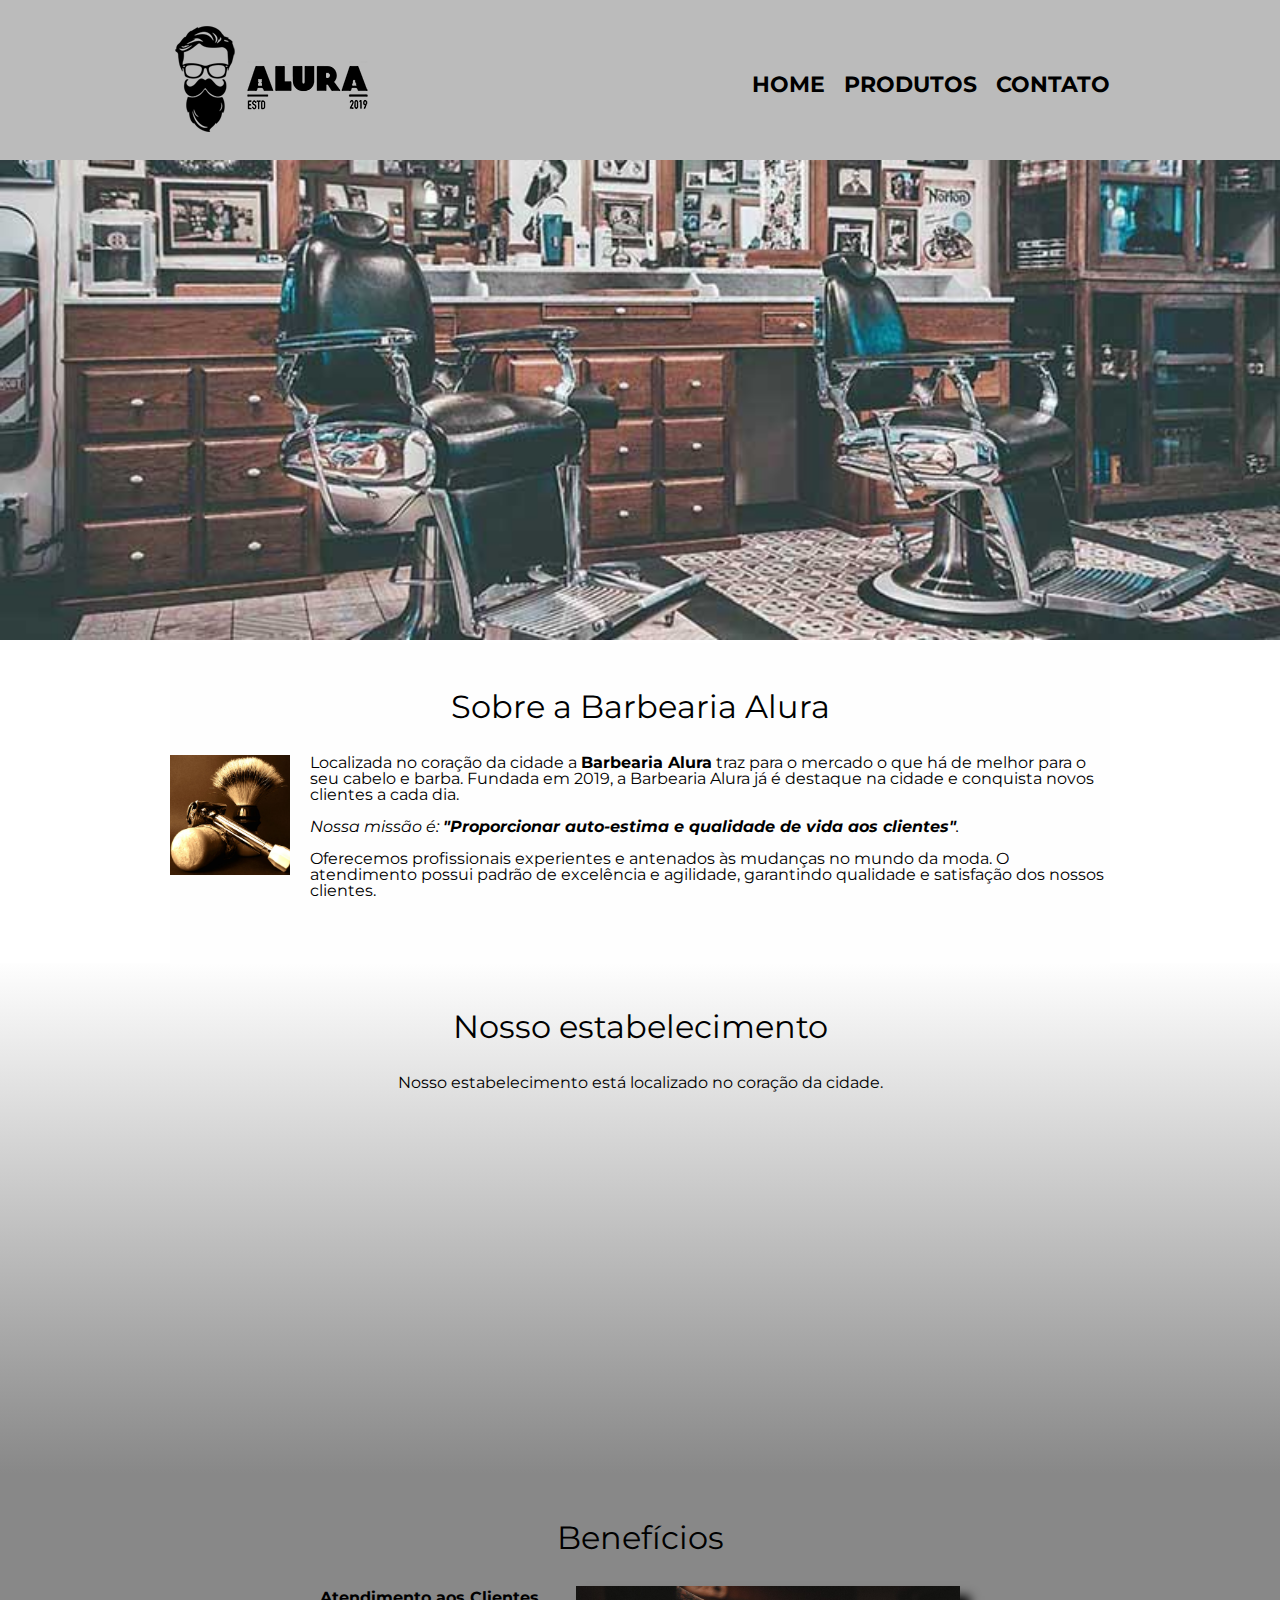
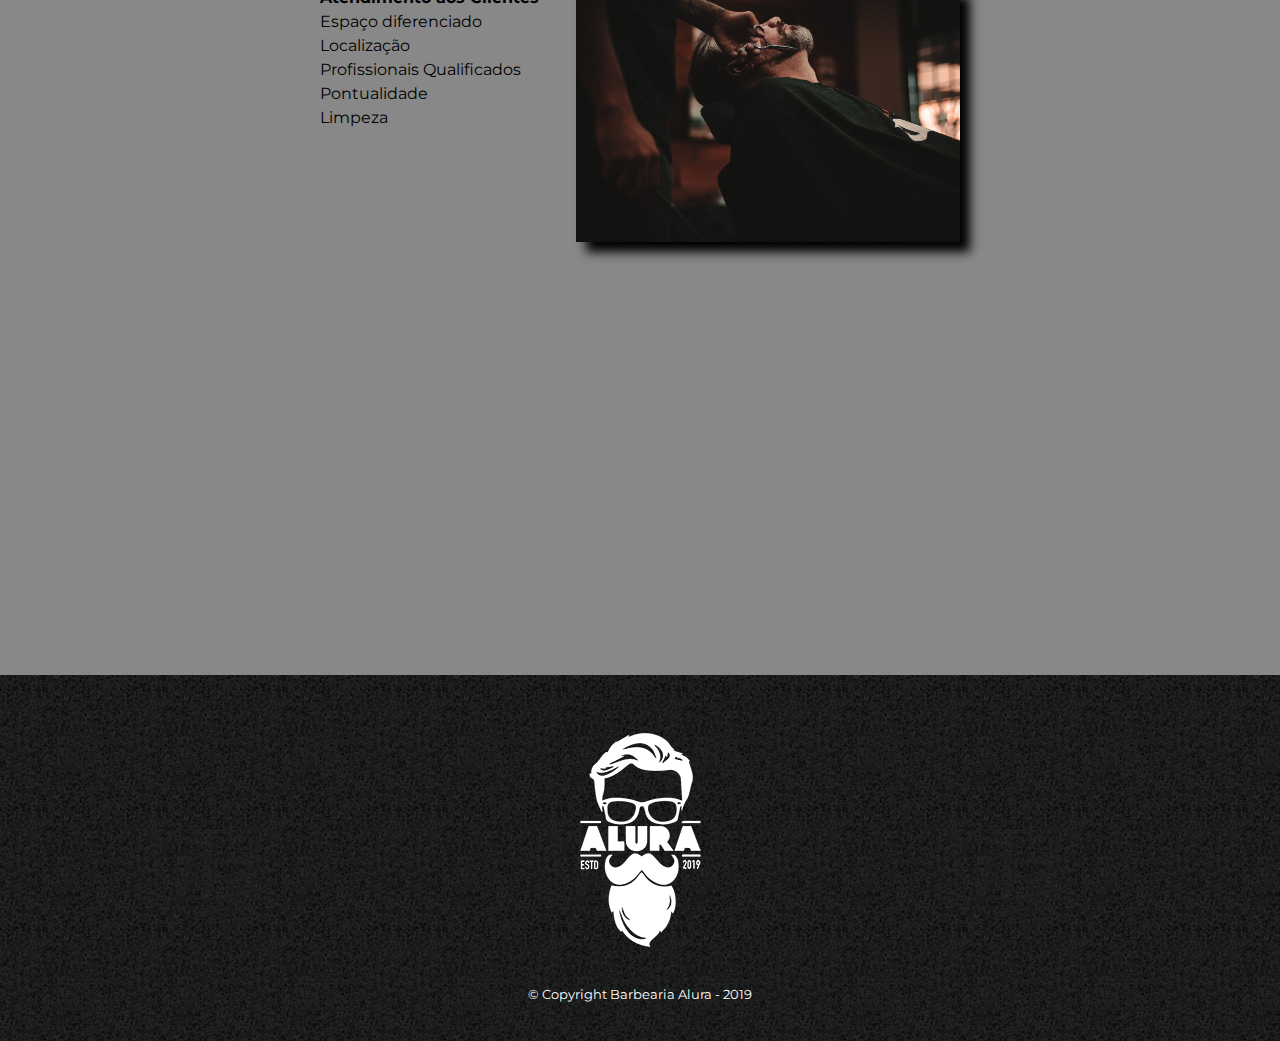
<file: index.html>
<!DOCTYPE html>
<html lang="pt-br">
	<head>
		<meta charset="UTF-8">
		<title>Barbearia Alura</title>

		<link rel="stylesheet" href="reset.css">
		<link rel="stylesheet" href="style.css">
		<link href="https://fonts.googleapis.com/css?family=Montserrat&display=swap" rel="stylesheet">
		<meta name="viewport" content="width=device-width">
	</head>

	<body>
		<header>
			<div class="caixa">
				<h1><img src="./logo-edited.png"></h1>

				<nav>
					<ul>
						<li><a href="index.html">Home</a></li>
						<li><a href="produtos.html">Produtos</a></li>
						<li><a href="contato.html">Contato</a></li>
					</ul>
				</nav>
			</div>
		</header>

		<img class="banner" src="banner.jpg">

		<main>
			<section class="principal">
				<h2 class="titulo-principal">Sobre a Barbearia Alura</h2>

				<img class="utensilios" src="utensilios.jpg" alt="Utensilios de um barbeiro.">
		 
				<p>Localizada no coração da cidade a <strong>Barbearia Alura</strong> traz para o mercado o que há de melhor para o seu cabelo e barba. Fundada em 2019, a Barbearia Alura já é destaque na cidade e conquista novos clientes a cada dia.</p>

				<p id="missao"><em>Nossa missão é: <strong>"Proporcionar auto-estima e qualidade de vida aos clientes"</strong>.</em></p>

				<p>Oferecemos profissionais experientes e antenados às mudanças no mundo da moda. O atendimento possui padrão de excelência e agilidade, garantindo qualidade e satisfação dos nossos clientes.</p>
			</section>

			<section class="mapa">
				<h3 class="titulo-principal">Nosso estabelecimento</h3>
				<p>Nosso estabelecimento está localizado no coração da cidade.</p>

				<div class="mapa-conteudo">
					<iframe src="https://www.google.com/maps/embed?pb=!1m18!1m12!1m3!1d3656.4483278365396!2d-46.63466568562861!3d-23.588249068469487!2m3!1f0!2f0!3f0!3m2!1i1024!2i768!4f13.1!3m3!1m2!1s0x94ce5a2b2ed7f3a1%3A0xab35da2f5ca62674!2sCaelum!5e0!3m2!1spt-BR!2sbr!4v1568814489656!5m2!1spt-BR!2sbr" width="100%" height="300" frameborder="0" style="border:0;" allowfullscreen=""></iframe>
				</div>
			</section>

			<section class="beneficios">
				<h3 class="titulo-principal">Benefícios</h3>

				<div class="conteudo-beneficios">
					<ul class="lista-beneficios">
						<li class="itens">Atendimento aos Clientes</li>
						<li class="itens">Espaço diferenciado</li>
						<li class="itens">Localização</li>
						<li class="itens">Profissionais Qualificados</li>
						<li class="itens">Pontualidade</li>
						<li class="itens">Limpeza</li>
					</ul><img src="beneficios.jpg" class="imagem-beneficios">
				</div>

				<div class="video">
					<iframe width="100%" height="315" src="https://www.youtube.com/embed/wcVVXUV0YUY" frameborder="0" allow="accelerometer; autoplay; encrypted-media; gyroscope; picture-in-picture" allowfullscreen></iframe>
				</div>
			</section>
		</main>

		<footer>
			<img src="logo-branco.png">
			<p class="copyright">&copy; Copyright Barbearia Alura - 2019</p>
		</footer>
	</body>
</html>
</file>
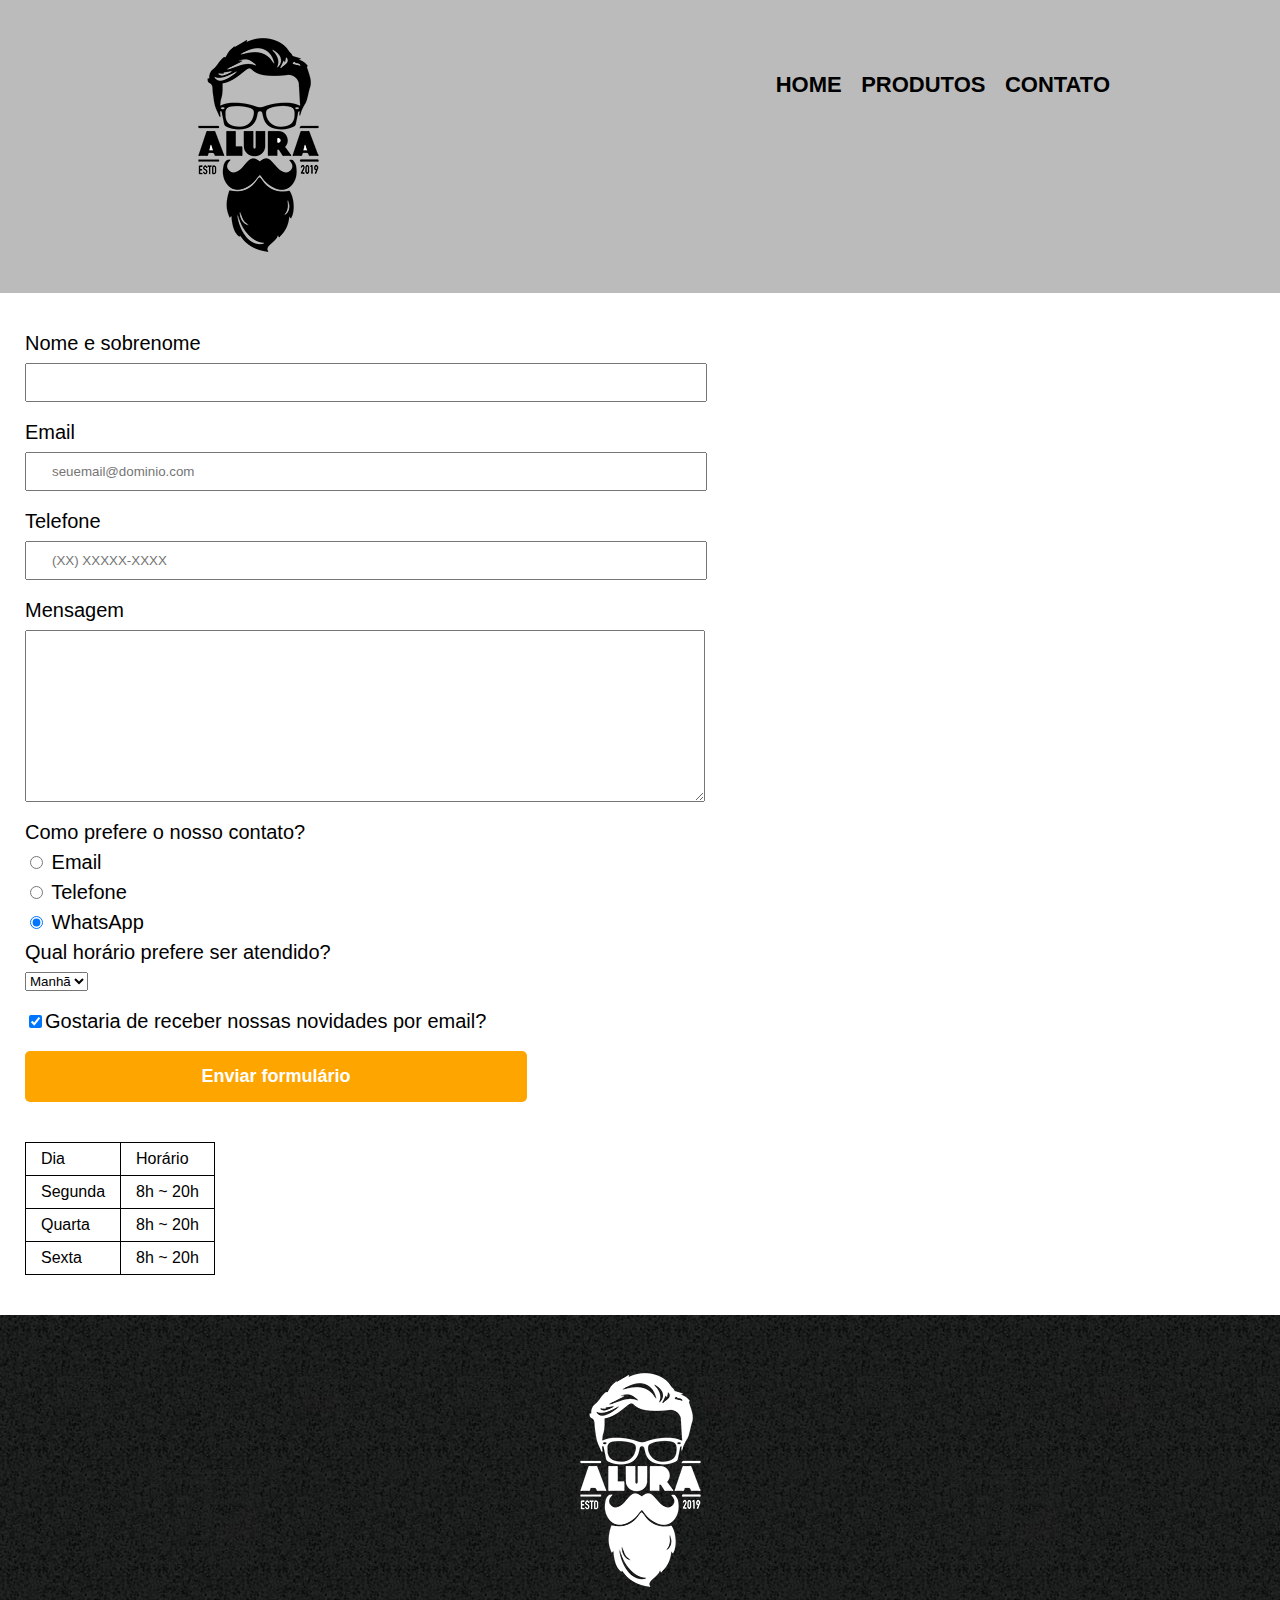
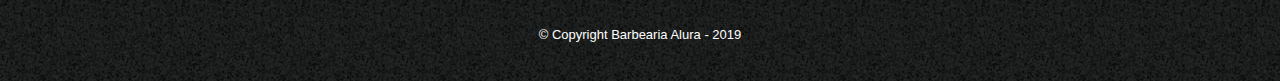
<file: contato.html>
<!DOCTYPE html>
<html>
	<head>
		<meta charset="UTF-8">
		<title>Contato - Barbearia Alura</title>

		<link rel="stylesheet" href="reset.css">
		<link rel="stylesheet" href="style.css">
	</head>
	<body>
		<header>
			<div class="caixa">
				<h1><img src="logo.png" alt="Logo da Barbearia Alura"></h1>

				<nav>
					<ul>
						<li><a href="index.html">Home</a></li>
						<li><a href="produtos.html">Produtos</a></li>
						<li><a href="contato.html">Contato</a></li>
					</ul>
				</nav>
			</div>
		</header>

		<main>
			<form>
				<label for="nomesobrenome">Nome e sobrenome</label>
				<input type="text" id="nomesobrenome" class="input-padrao" required>

				<label for="email">Email</label>
				<input type="email" id="email" class="input-padrao" required placeholder="seuemail@dominio.com">

				<label for="telefone">Telefone</label>
				<input type="tel" id="telefone" class="input-padrao" required placeholder="(XX) XXXXX-XXXX">

				<label for="mensagem">Mensagem</label>
				<textarea cols="70" rows="10" id="mensagem" class="input-padrao" required></textarea>

				<fieldset>
					<legend>Como prefere o nosso contato?</legend>
					<label for="radio-email"><input type="radio" name="contato" value="email" id="radio-email"> Email</label>
					
					<label for="radio-telefone"><input type="radio" name="contato" value="telefone" id="radio-telefone"> Telefone</label>
					
					<label for="radio-whatsapp"><input type="radio" name="contato" value="whatsapp" id="radio-whatsapp" checked> WhatsApp</label>
				</fieldset>

				<fieldset>
					<legend>Qual horário prefere ser atendido?</legend>
					<select>
						<option>Manhã</option>
						<option>Tarde</option>
						<option>Noite</option>
					</select>
				</fieldset>

				<label class="checkbox"><input type="checkbox" checked>Gostaria de receber nossas novidades por email?</label>

				<input type="submit" value="Enviar formulário" class="enviar">
			</form>

			<table>
				<tr>
					<td>Dia</td>
					<td>Horário</td>
				</tr>
				<tr>
					<td>Segunda</td>
					<td>8h ~ 20h</td>
				</tr>
				<tr>
					<td>Quarta</td>
					<td>8h ~ 20h</td>
				</tr>
				<tr>
					<td>Sexta</td>
					<td>8h ~ 20h</td>
				</tr>
			</table>
		</main>

		<footer>
			<img src="logo-branco.png" alt="Logo da Barbearia Alura">
			<p class="copyright">&copy; Copyright Barbearia Alura - 2019</p>
		</footer>
	</body>
</html>
</file>
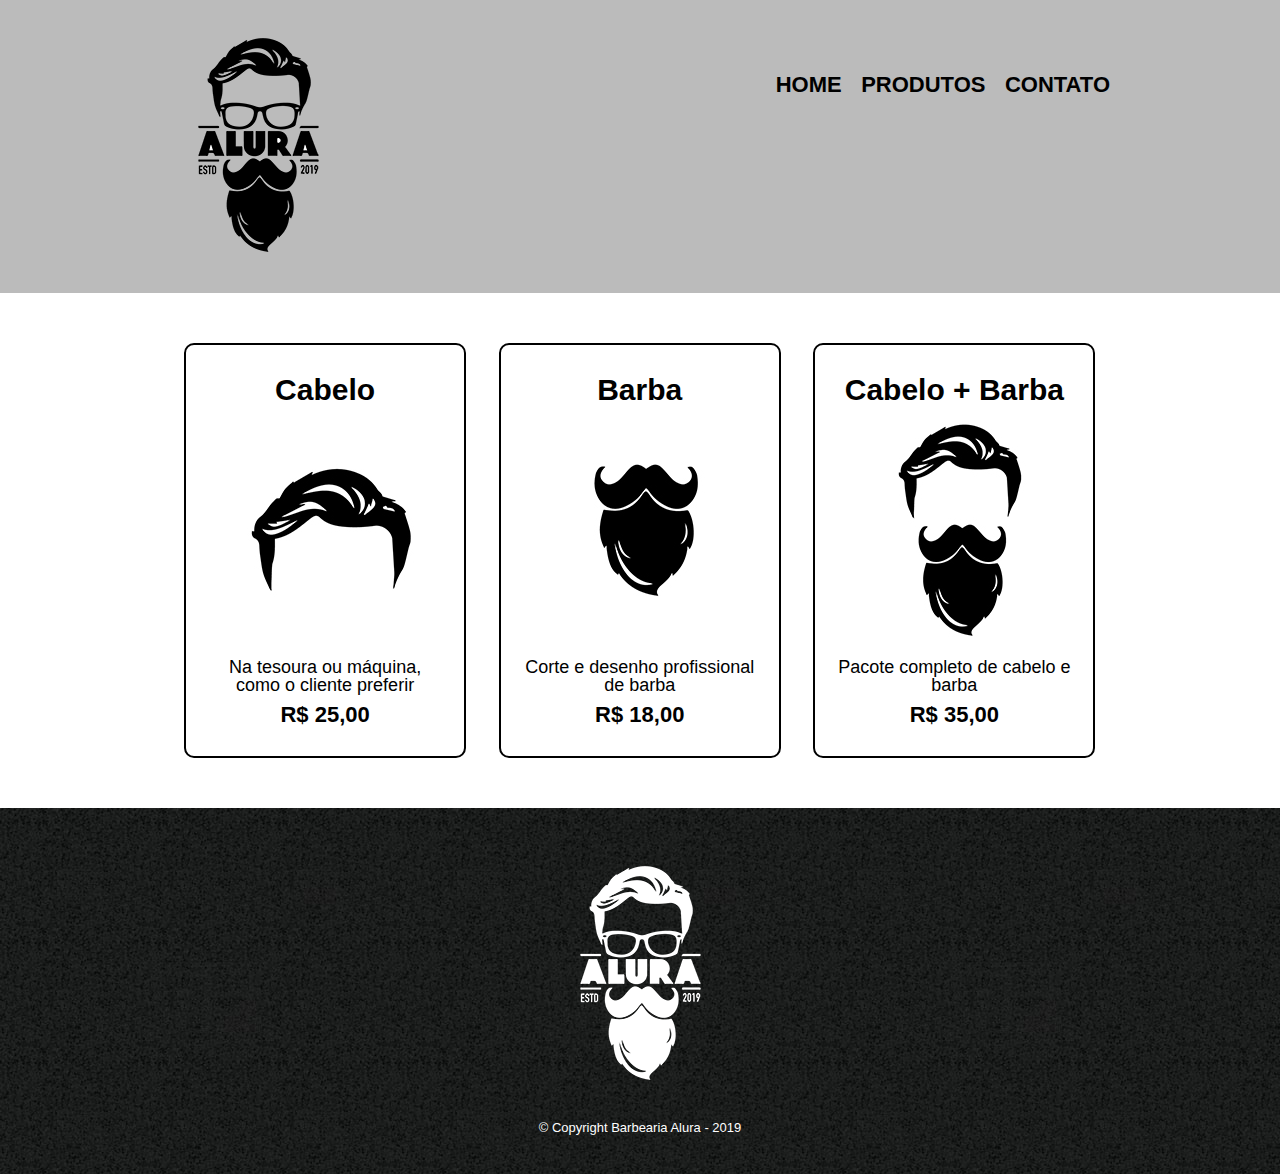
<file: produtos.html>
<!DOCTYPE html>
<html>
	<head>
		<meta charset="UTF-8">
		<title>Produtos - Barbearia Alura</title>

		<link rel="stylesheet" href="reset.css">
		<link rel="stylesheet" href="style.css">
	</head>
	<body>
		<header>
			<div class="caixa">
				<h1><img src="logo.png"></h1>

				<nav>
					<ul>
						<li><a href="index.html">Home</a></li>
						<li><a href="produtos.html">Produtos</a></li>
						<li><a href="contato.html">Contato</a></li>
					</ul>
				</nav>
			</div>
		</header>

		<main>
			<ul class="produtos">
				<li>
					<h2>Cabelo</h2>
					<img src="cabelo.jpg">
					<p class="produto-descricao">Na tesoura ou máquina, como o cliente preferir</p>
					<p class="produto-preco">R$ 25,00</p>
				</li>
				<li>
					<h2>Barba</h2>
					<img src="barba.jpg">
					<p class="produto-descricao">Corte e desenho profissional de barba</p>
					<p class="produto-preco">R$ 18,00</p>
				</li>
				<li>
					<h2>Cabelo + Barba</h2>
					<img src="cabelo+barba.jpg">
					<p class="produto-descricao">Pacote completo de cabelo e barba</p>
					<p class="produto-preco">R$ 35,00</p>
				</li>
			</ul>
		</main>

		<footer>
			<img src="logo-branco.png">
			<p class="copyright">&copy; Copyright Barbearia Alura - 2019</p>
		</footer>
	</body>
</html>
</file>
<file: style.css>
body {
	font-family: 'Montserrat', sans-serif;
}

header {
	background: #BBBBBB;
	padding: 20px 0;
}

.caixa {
	position: relative;
	width: 940px;
	margin: 0 auto;
}

nav {
	position:absolute;
	top: 54px;
	right: 0;
}

nav li {
	display: inline;
	margin: 0 0 0 15px;
}

nav a {
	text-transform: uppercase;
	color: #000000;
	font-weight: bold;
	font-size: 22px;
	text-decoration: none;
}

nav a:hover {
	color: #C78C19;
	text-decoration: underline;
}

.produtos {
	width: 940px;
	margin: 0 auto;
	padding: 50px 0;
}

.produtos li {
	display: inline-block;
	text-align: center;
	width: 30%;
	vertical-align: top;
	margin: 0 1.5%;
	padding: 30px 20px;
	box-sizing: border-box;
	border: 2px solid #000000;
	border-radius: 10px;
}

.produtos li:hover {
	border-color: #C78C19;
}

.produtos li:active {
	border-color: #088C19;	
}

.produtos li:hover h2 {
	font-size: 34px;
}

.produtos h2 {
	font-size: 30px;
	font-weight: bold;
}

.produto-descricao {
	font-size: 18px;
}

.produto-preco {
	font-size: 22px;
	font-weight: bold;
	margin-top: 10px;
}

footer {
	text-align: center;
	background: url("bg.jpg");
	padding: 40px 0;
}

.copyright {
	color: #FFFFFF;
	font-size: 13px;
	margin: 20px 0 0;
}

/*css contato*/

form {
	margin: 40px 0;
}

form label, form legend {
	display:block;
	font-size: 20px;
	margin: 0 0 10px;
}

.input-padrao {
	display: block;
	margin: 0 0 20px;
	padding: 10px 25px;
	width: 50%;
}

.checkbox {
	margin: 20px 0;
}

.enviar {
	width:40%;
	padding: 15px 0;
	background: orange;
	color: white;
	font-weight: bold;
	font-size: 18px;
	border: none;
	border-radius: 5px;
	transition: 1s all;
	cursor: pointer;
}

.enviar:hover {
	background: darkorange;
	transform: scale(1.2);
}

table {
	margin: 20px 0 40px;
}

thead {
	background: #555555;
	color: white;
	font-weight: bold;
}

td, th {
	border: 1px solid #000000;
	padding: 8px 15px;
}
form, table {
	margin-left: 25px;
}


/* css da página inicial */
.banner {
	width:100%;
}

.titulo-principal {
	text-align: center;
	font-size: 2em;
	margin: 0 0 1em;
	clear: left;
}

.principal {
	padding: 3em 0;
	background: #FEFEFE;
	width: 940px;
	margin: 0 auto;
}

.principal p {
	margin: 0 0 1em;
}

.principal strong {
	font-weight: bold;
}

.principal em {
	font-style: italic;
}

.utensilios {
	width: 120px;
	float: left;
	margin: 0 20px 20px 0;
}

.mapa {
	padding: 3em 0;
	background: linear-gradient(#FEFEFE, #888888);
}

.mapa-conteudo {
	width: 940px;
	margin: 0 auto;
}

.mapa p {
	margin: 0 0 2em;
	text-align: center;
}

.beneficios {
	padding: 3em 0;
	background: #888888;
}

.conteudo-beneficios {
	width: 640px;
	margin: 0 auto;
}

.lista-beneficios {
	width: 40%;
	display: inline-block;
	vertical-align: top;
}

.itens {
	line-height: 1.5;
}

.itens:first-child {
	font-weight: bold;
}

.imagem-beneficios {
		width: 60%;
		opacity: 1;
		transition: 400ms;
		box-shadow: 10px 10px 10px 0 #000000;
	}
	
.imagem-beneficios:hover {
		opacity: 0.3;
	}
.video {
	width: 560px;
	margin: 2em auto;
}

@media screen and (max-width: 480px) {
    .caixa, .principal, .conteudo-beneficios, .mapa-conteudo, .video {
        width: auto;
    }

    h1 {
        text-align: center;
    }

    nav {
        position: static;
    }

    .lista-beneficios, .imagem-beneficios {
        width: 100%;
    }
}
</file>
